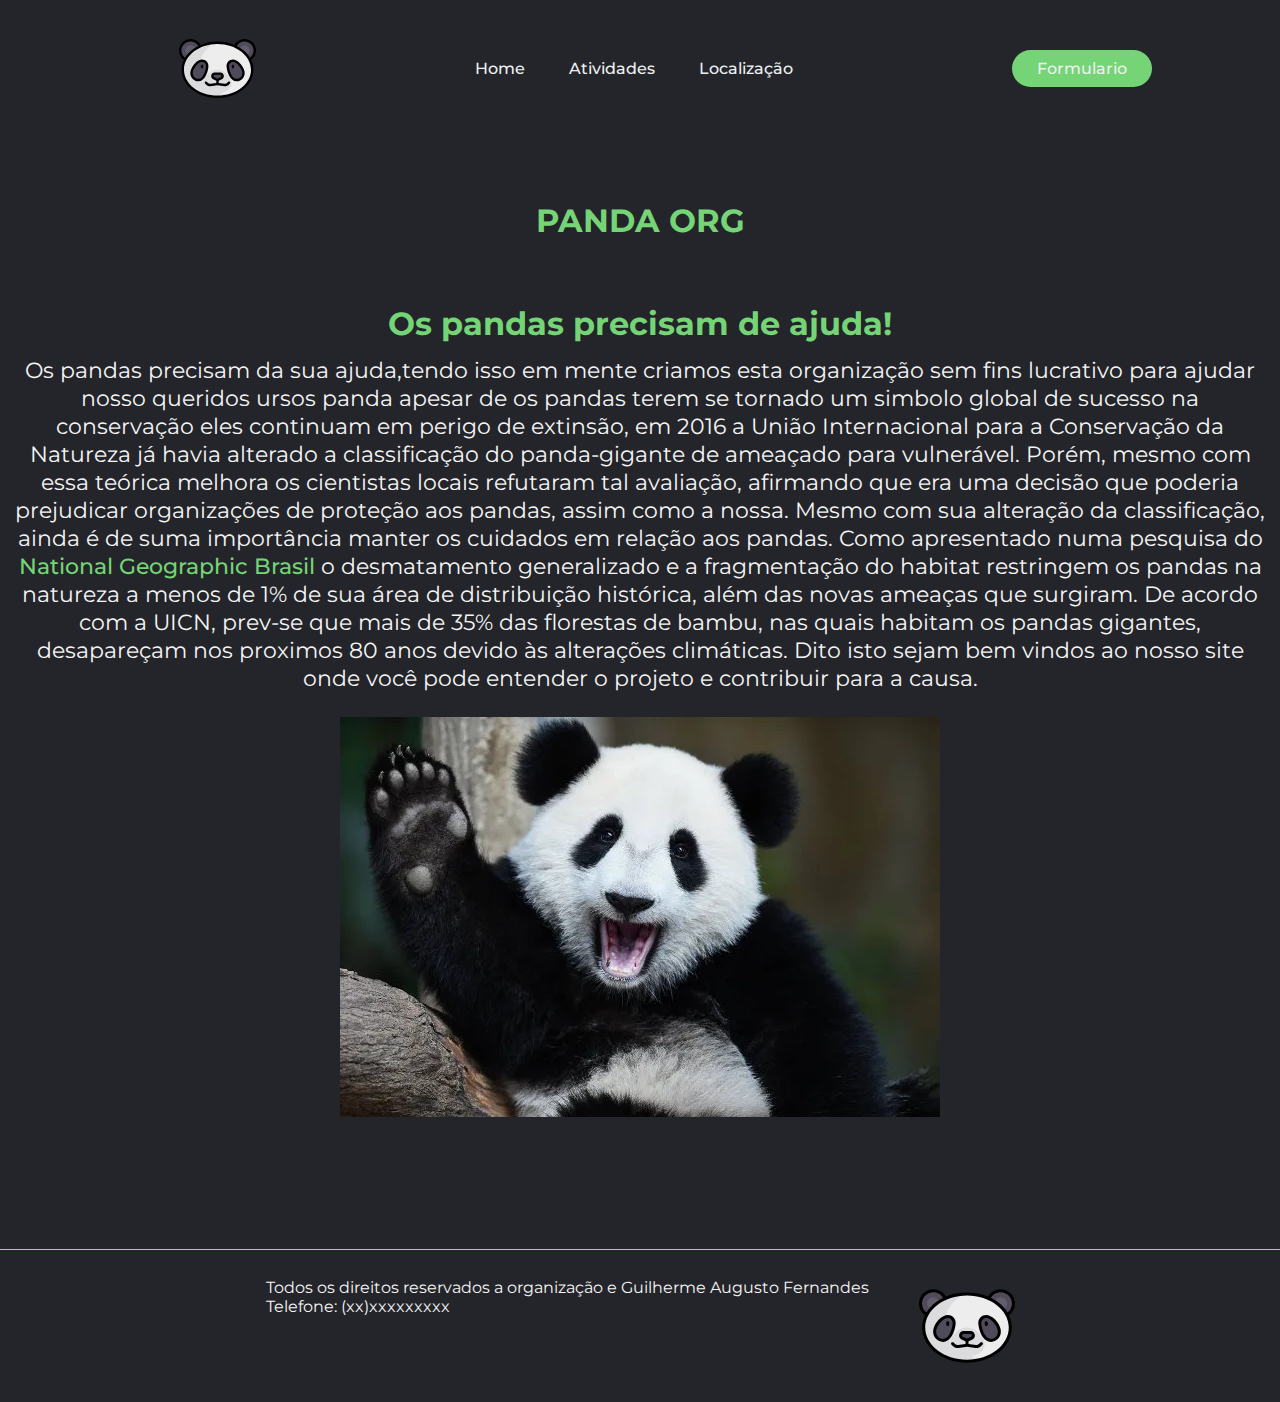
<file: index.html>
<!DOCTYPE html>
<html lang="en">

<head>
    <meta charset="UTF-8">
    <meta http-equiv="X-UA-Compatible" content="IE=edge">
    <meta name="viewport" content="width=device-width, initial-scale=1.0">
    <link rel="stylesheet" href="styles/styleP.css">
    <link rel="shorcut icon" href="imagens/pandafav.ico">
    <title>PANDA ORG</title>


</head>

<body>
        
    <header>

        <img class="logo" src="imagens/pandaIcon.svg" alt="logo">
 
        <nav>
            <ul class="nav_links">
                <li><a href="index.html">Home</a></li>
                <li><a href="Atividades.html">Atividades</a></li>
                <li><a href="Localizacao.html">Localização</a></li>

            </ul>
        </nav>
        <a class="cta" href="Formulario.html"><button>Formulario</button></a>
    </header>



    <h1>
        PANDA ORG
    </h1>
    <h1>
        Os pandas precisam de ajuda!
    </h1>



    <p class="texto">
        Os pandas precisam da sua ajuda,tendo isso em mente criamos esta organização sem fins lucrativo para ajudar
        nosso queridos ursos panda apesar de os pandas terem se
        tornado um simbolo global de sucesso na conservação eles continuam em perigo de extinsão, em 2016
        a União Internacional para a Conservação da Natureza já havia alterado a classificação do panda-gigante de
        ameaçado para vulnerável. Porém, mesmo com essa teórica
        melhora os cientistas locais refutaram tal avaliação, afirmando que era uma decisão que poderia prejudicar
        organizações de proteção aos pandas, assim como a nossa.
        Mesmo com sua alteração da classificação, ainda é de suma importância manter os cuidados em relação aos pandas.
        Como apresentado numa pesquisa do <a
            href="https://www.nationalgeographicbrasil.com/animais/2021/09/pandas-foram-retirados-da-lista-de-especies-ameacadas-na-china-mas-riscos-persistem">National
            Geographic Brasil</a> o
        desmatamento generalizado e a fragmentação do habitat restringem os pandas na natureza a menos de 1% de sua área
        de distribuição histórica, além das novas ameaças que surgiram.
        De acordo com a UICN, prev-se que mais de 35% das florestas de bambu, nas quais habitam os pandas gigantes,
        desapareçam nos proximos 80 anos devido às alterações climáticas.
        Dito isto sejam bem vindos ao nosso site onde você pode entender o projeto e contribuir para a causa.
    </p>


    <div class="flex-container">
        <div class="flex-item">
            <img src="imagens/panda.webp" alt="" class="imagem">
        </div>
    </div>



    <footer class="rodape">


        <p style="color:whitesmoke; ">
            Todos os direitos reservados a organização e Guilherme Augusto Fernandes <br> Telefone: (xx)xxxxxxxxx
        </p>
        <img class="logo" src="imagens/pandaIcon.svg" alt="logo" width="3%" style="margin-left: 50px;">


    </footer>

</body>

</html>
</file>
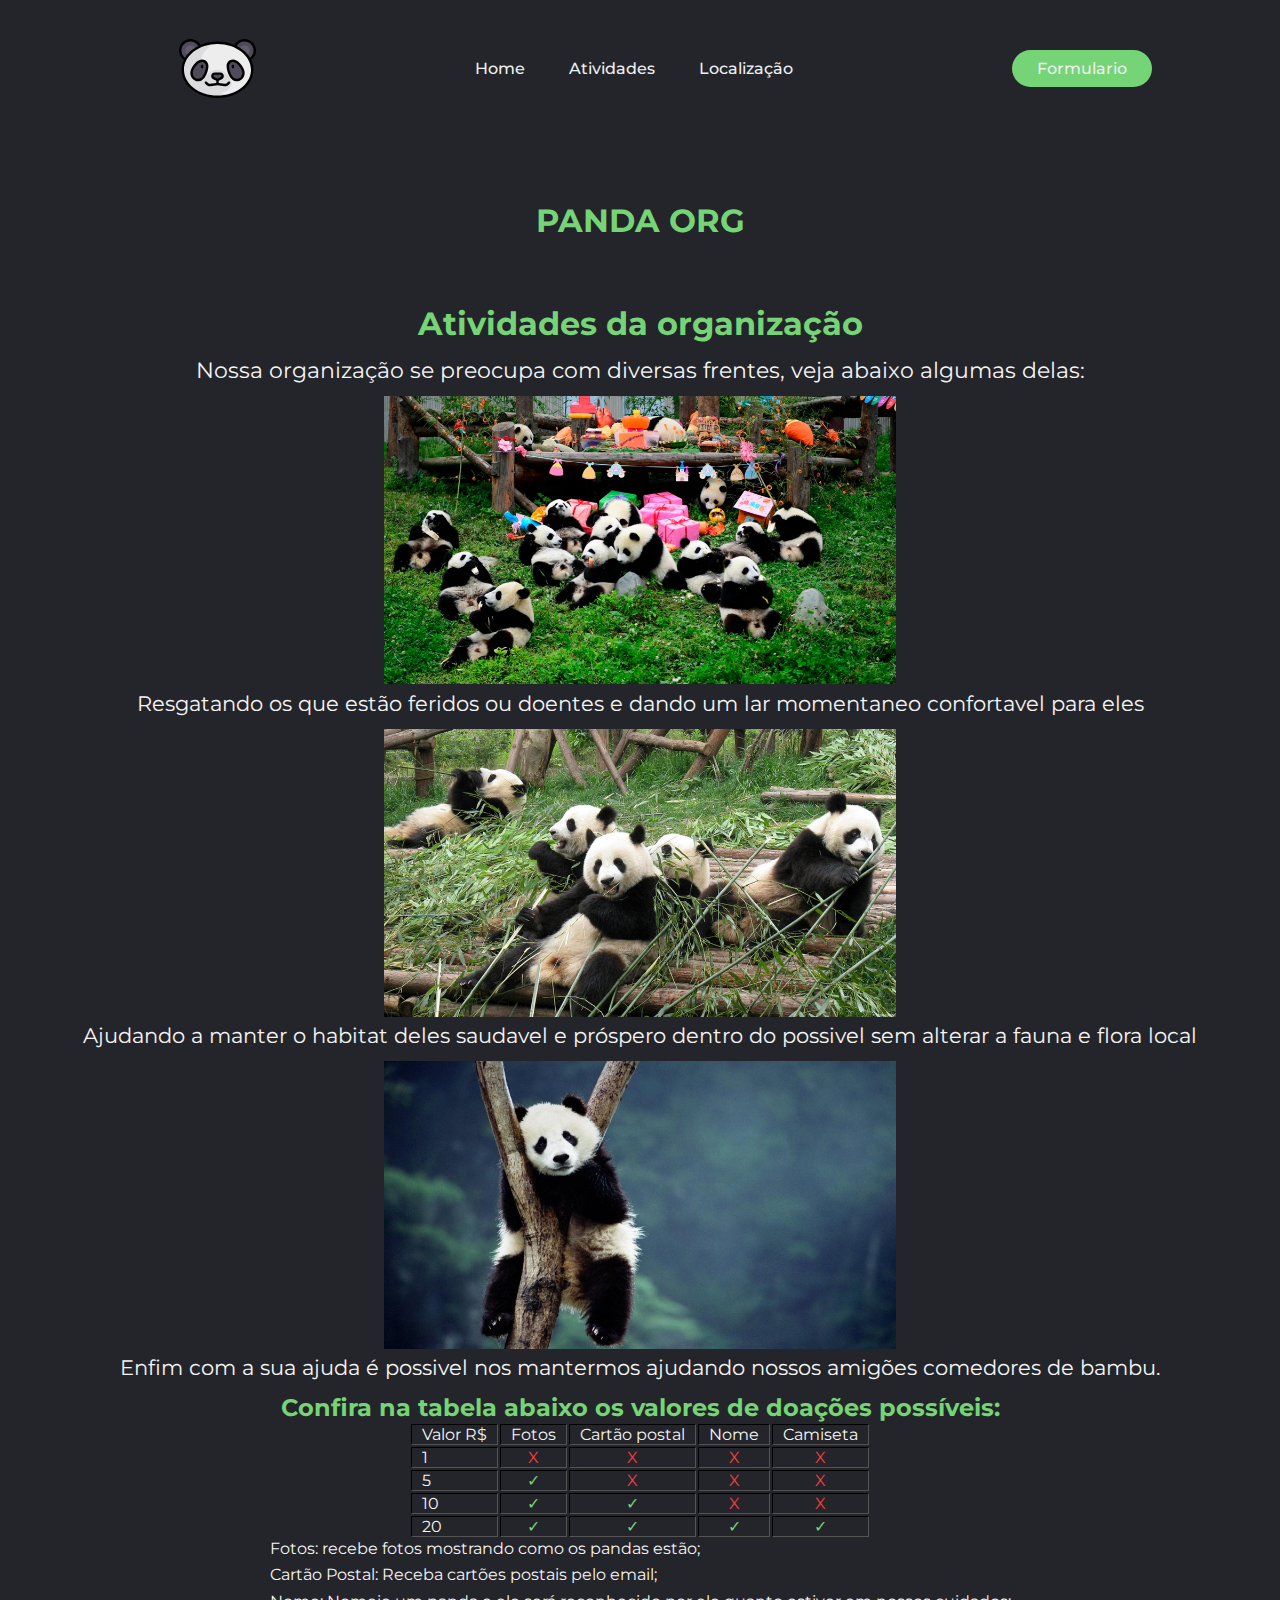
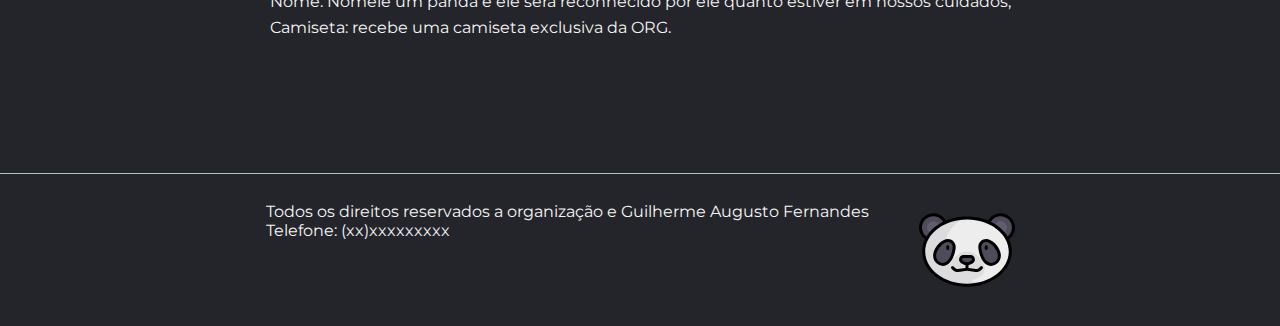
<file: Atividades.html>
<!DOCTYPE html>
<html lang="en">

<head>
    <meta charset="UTF-8">
    <meta http-equiv="X-UA-Compatible" content="IE=edge">
    <meta name="viewport" content="width=device-width, initial-scale=1.0">
    <title>Atividades</title>
    <link rel="stylesheet" href="styles/styleP.css">
</head>

<body>

    <header>
        <img class="logo" src="imagens/pandaIcon.svg" alt="logo">
        <nav>
            <ul class="nav_links">
                <li><a href="index.html">Home</a></li>
                <li><a href="Atividades.html">Atividades</a></li>
                <li><a href="Localizacao.html">Localização</a></li>

            </ul>
        </nav>
        <a class="cta" href="Formulario.html"><button>Formulario</button></a>
    </header>

    <h1>
        PANDA ORG
    </h1>

    <h1>Atividades da organização</h1>
    <section class="flex-container-sec">
        <p class="texto">Nossa organização se preocupa com diversas frentes, veja abaixo algumas delas:</p>


        <div class="flex-container-a">
            <img src="imagens/Chengdu-pandas.jpg" width="40%">
        </div>


        <p class="subtexto">Resgatando os que estão feridos ou doentes e dando um lar momentaneo confortavel para eles
        </p>


        <div class="flex-container-a">
            <img src="imagens/alimentação.jpg" width="40%">
        </div>


        <p class="subtexto">Ajudando a manter o habitat deles saudavel e próspero dentro do possivel sem alterar a fauna
            e flora local</p>


        <div class="flex-container-a">
            <img src="imagens/panda-arvore.jpg" width="40%">
        </div>

    </section>

    <p class="subtexto">Enfim com a sua ajuda é possivel nos mantermos ajudando nossos amigões comedores de bambu.</p>

    <h2 style="text-align: center; color: rgb(117, 212, 117); margin-top: 1%;">Confira na tabela abaixo os valores de
        doações possíveis: </h2>



    <section class="flex-container-sec">
        <div class="flex-item-a">

            <table border="3" class="tabela-preco">

                <tr>
                    <td>Valor R$</td>
                    <td>Fotos</td>
                    <td>Cartão postal </td>
                    <td>Nome</td>
                    <td>Camiseta</td>
                </tr>
                <tr>
                    <td>1</td>
                    <td class="x">X</td>
                    <td class="x">X</td>
                    <td class="x">X</td>
                    <td class="x">X</td>

                </tr>
                <tr>
                    <td>5</td>
                    <td class="v">✓</td>
                    <td class="x">X</td>
                    <td class="x">X</td>
                    <td class="x">X</td>

                </tr>
                <tr>
                    <td>10</td>
                    <td class="v">✓</td>
                    <td class="v">✓</td>
                    <td class="x">X</td>
                    <td class="x">X</td>
                </tr>
                <tr>
                    <td>20</td>
                    <td class="v">✓</td>
                    <td class="v">✓</td>
                    <td class="v">✓</td>
                    <td class="v">✓</td>

                </tr>


            </table>
        </div>



        <div class="flex-item-a">
            <p class="descricao">Fotos: recebe fotos mostrando como os pandas estão;</p>
            <p class="descricao">Cartão Postal: Receba cartões postais pelo email;</p>
            <p class="descricao">Nome: Nomeie um panda e ele será reconhecido por ele quanto estiver em nossos cuidados;
            </p>
            <p class="descricao">Camiseta: recebe uma camiseta exclusiva da ORG.</p>

        </div>

    </section>
    
    <footer class="rodape">
        

        <p style="color:whitesmoke; ">
            Todos os direitos reservados a organização e Guilherme Augusto Fernandes <br> Telefone: (xx)xxxxxxxxx
        </p>
        <img class="logo" src="imagens/pandaIcon.svg" alt="logo" width="3%" style="margin-left: 50px;">


   </footer>

</body>

</html>
</file>
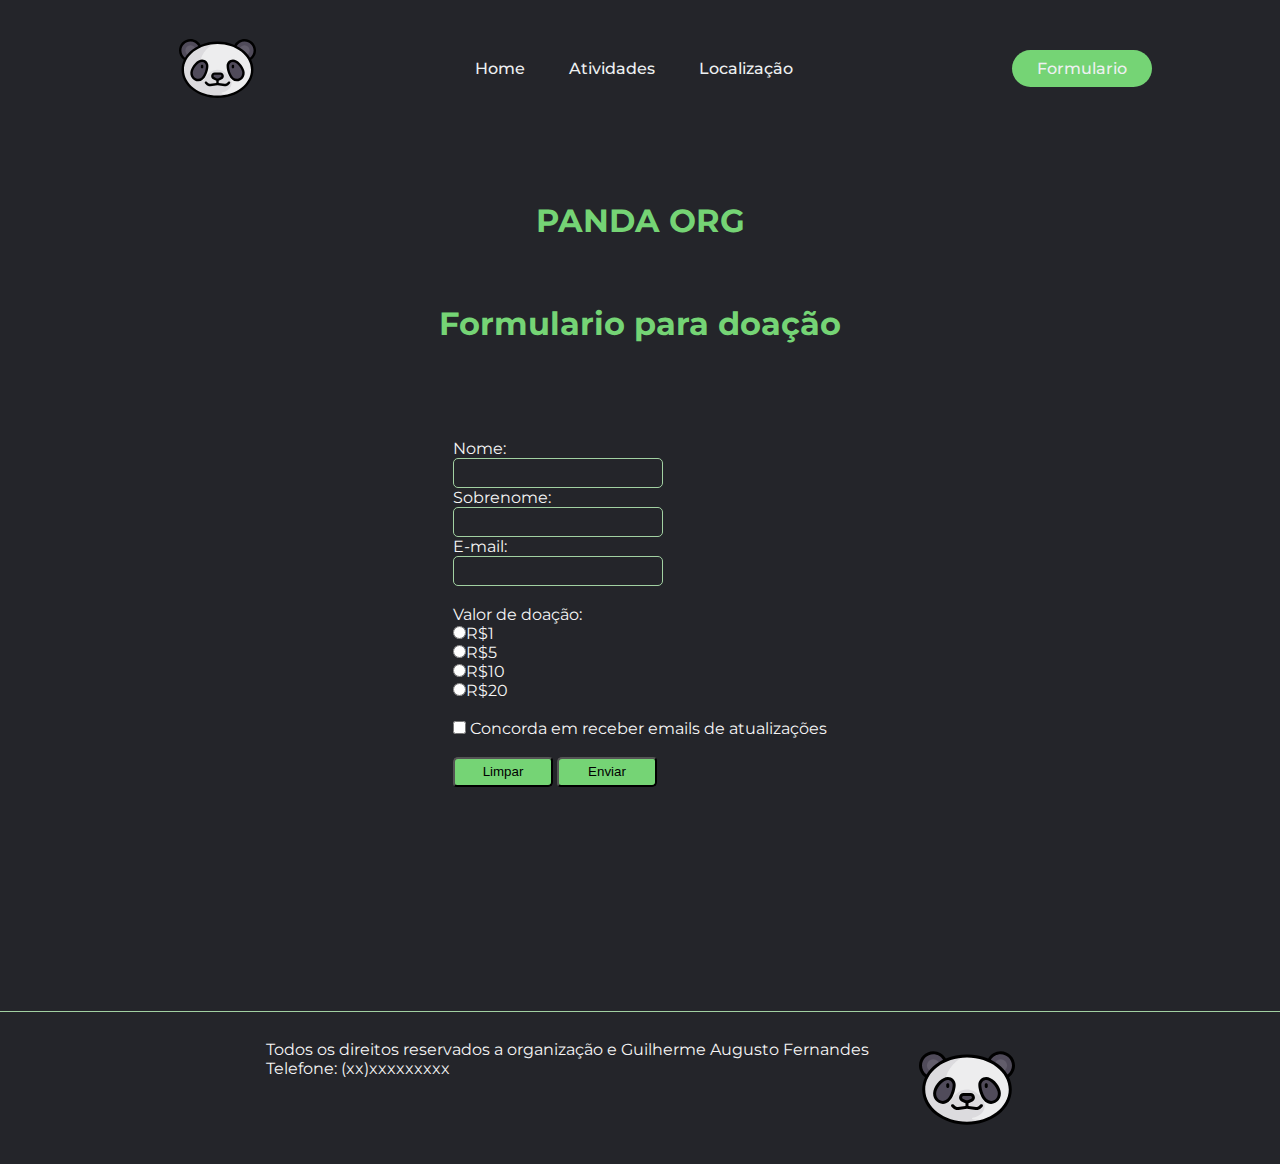
<file: Formulario.html>
<!DOCTYPE html>
<html lang="en">

<head>
    <meta charset="UTF-8">
    <meta http-equiv="X-UA-Compatible" content="IE=edge">
    <meta name="viewport" content="width=device-width, initial-scale=1.0">
    <title>Formulario</title>
    <link rel="stylesheet" href="styles/styleP.css">
</head>

<body>

    <header>
        <img class="logo" src="imagens/pandaIcon.svg" alt="logo">

        <nav>
            <ul class="nav_links">
                <li><a href="index.html">Home</a></li>
                <li><a href="Atividades.html">Atividades</a></li>
                <li><a href="Localizacao.html">Localização</a></li>

            </ul>
        </nav>
        <a class="cta" href="Formulario.html"><button>Formulario</button></a>
    </header>

    <h1>
        PANDA ORG
    </h1>
    <h1>Formulario para doação</h1>

<section id="section-form">
    <form action="Agradecimento.html"  id="formulario">
        <div>
            <label for="nome">Nome:</label><br>
            <input type="text" id="nome" required><br>
            <label for="sobrenome">Sobrenome:</label><br>
            <input type="text" id="sobrenome" required>
        </div>
        <div>
            <label for="email">E-mail: </label><br>
            <input type="email" id="email">
        </div>
        <div>
            <br><label for="">Valor de doação: </label><br>
            <input type="radio" name="doacao" id="cinco" required>R$1<br>
            <input type="radio" name="doacao" id="cinco">R$5 <br>
            <input type="radio" name="doacao" id="cinco">R$10 <br>
            <input type="radio" name="doacao" id="cinco">R$20 <br>
        </div>

        <div>
            <br>
           <input type="checkbox" name="termos" id="termo"> <label for="">Concorda em receber emails de atualizações</label>
        </div>

        <div>
           <br> <input type="reset" value="Limpar" style="background-color: rgb(117, 212, 117); border-radius: 5px 4px; width: 100px; height: 30px;">
           <input type="submit" value="Enviar" style="background-color: rgb(117, 212, 117); border-radius: 5px 4px; width: 100px; height: 30px;">
           
        </div>
        

    </form>

</section>

    <footer class="rodape">
        

        <p style="color:whitesmoke; ">
            Todos os direitos reservados a organização e Guilherme Augusto Fernandes <br> Telefone: (xx)xxxxxxxxx
        </p>
        <img class="logo" src="imagens/pandaIcon.svg" alt="logo" width="3%" style="margin-left: 50px;">


   </footer>



</body>

</html>
</file>
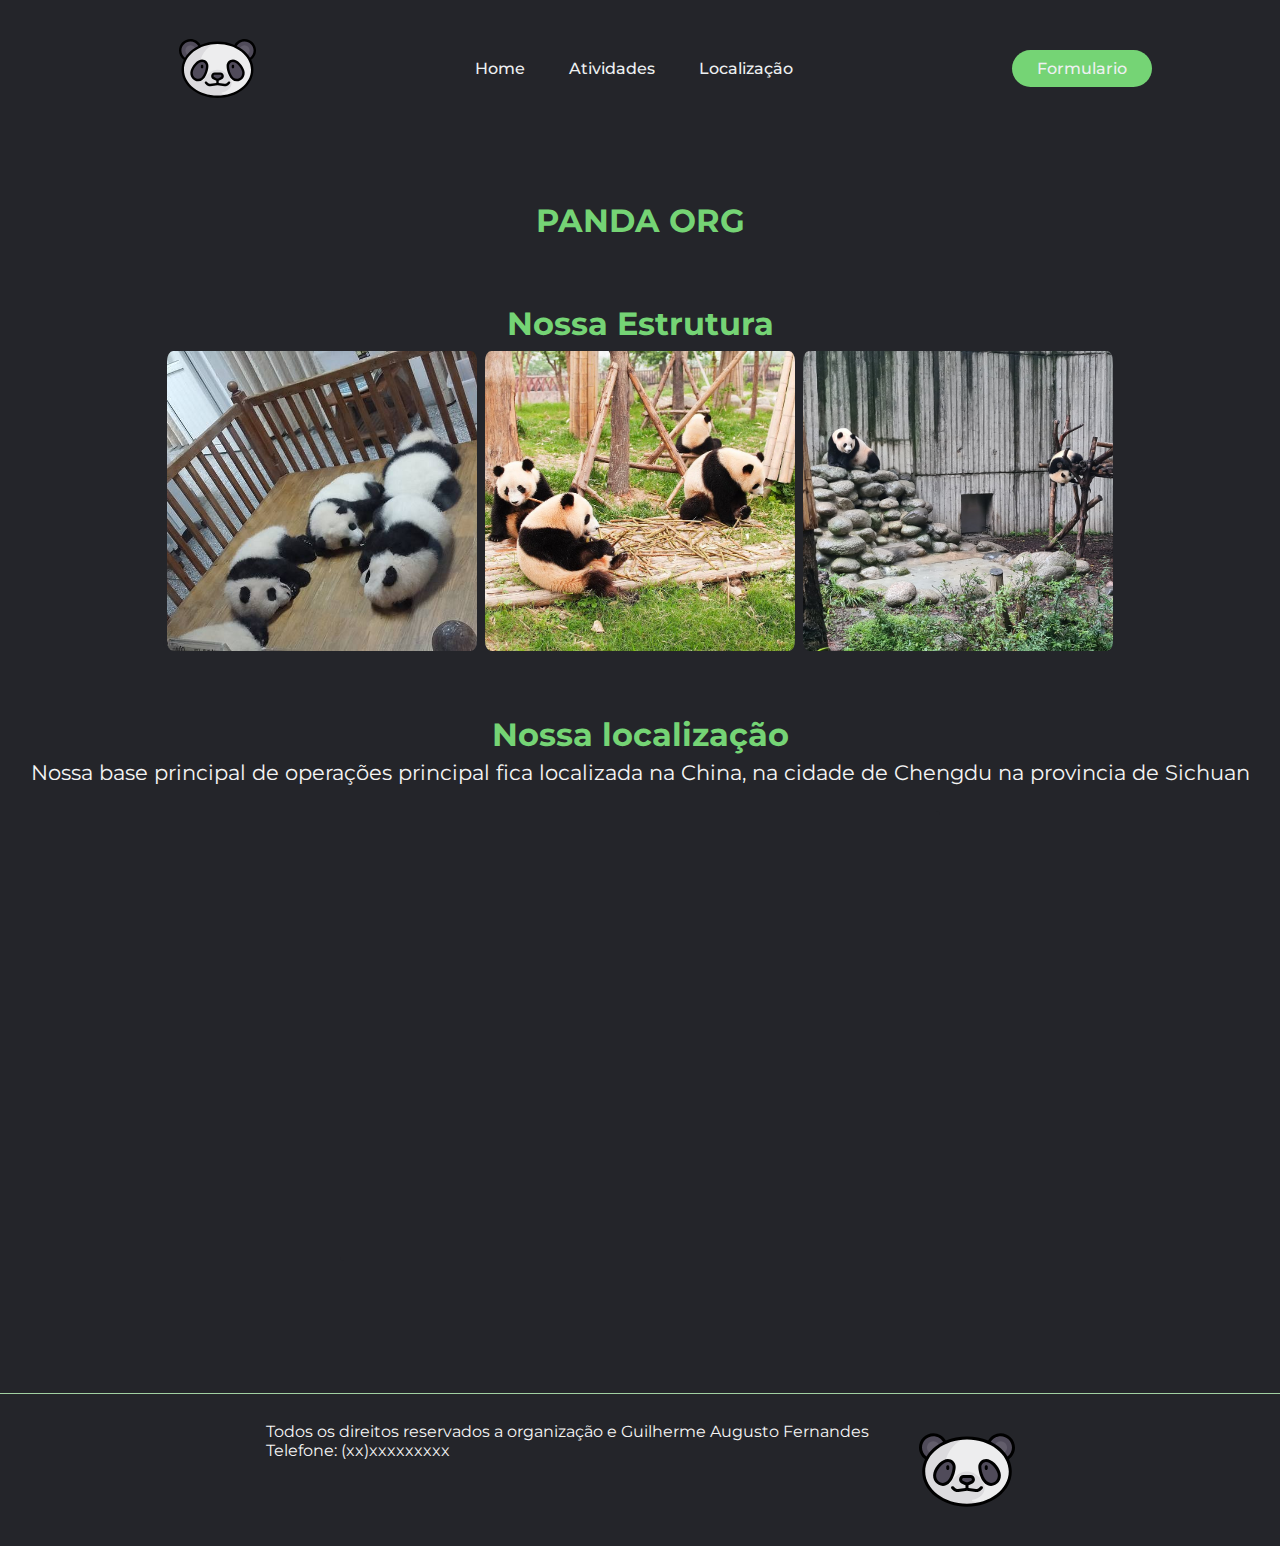
<file: Localizacao.html>
<!DOCTYPE html>
<html lang="en">

<head>
    <meta charset="UTF-8">
    <meta http-equiv="X-UA-Compatible" content="IE=edge">
    <meta name="viewport" content="width=device-width, initial-scale=1.0">
    <title>Localizacao</title>
    <link rel="stylesheet" href="styles/styleP.css">
</head>

<body>

    <header>
        <img class="logo" src="imagens/pandaIcon.svg" alt="logo">
        <nav>
            <ul class="nav_links">
                <li><a href="index.html">Home</a></li>
                <li><a href="Atividades.html">Atividades</a></li>
                <li><a href="Localizacao.html">Localização</a></li>
                
            </ul>
        </nav>
        <a class="cta" href="Formulario.html"><button>Formulario</button></a>
    </header>

    <h1>
        PANDA ORG
    </h1>

    <h1>Nossa Estrutura</h1>


    <div id="galeria">

        <img src="imagens/bbs-pandas.jpg" alt="">
        <img src="imagens/teenage-pandas.jpg" alt="">
        <img src="imagens/pandasX.jpg" alt="">

    </div>


    <h1>Nossa localização</h1>
    <p class="subtexto">Nossa base principal de operações principal fica localizada na China, na cidade de Chengdu na provincia de Sichuan</p>

    <div class="flex-container">
        <div>
            <iframe class="map"
                src="https://www.google.com/maps/embed?pb=!1m14!1m8!1m3!1d27437.26050899523!2d104.15656029295667!3d30.728025848816788!3m2!1i1024!2i768!4f13.1!3m3!1m2!1s0x0%3A0xd3cd637087189177!2sChengdu%20Research%20Base%20of%20Giant%20Panda%20Breeding!5e0!3m2!1spt-BR!2sbr!4v1668356601980!5m2!1spt-BR!2sbr"
                width="600" height="450" style="border:0; border-radius: 0 4px ;" allowfullscreen="" loading="lazy"
                referrerpolicy="no-referrer-when-downgrade"></iframe>
        </div>
    </div>

    <footer class="rodape">
        

        <p style="color:whitesmoke; ">
            Todos os direitos reservados a organização e Guilherme Augusto Fernandes <br> Telefone: (xx)xxxxxxxxx
        </p>
        <img class="logo" src="imagens/pandaIcon.svg" alt="logo" width="3%" style="margin-left: 50px;">


   </footer>

</body>

</html>
</file>
<file: styles/styleP.css>
@import url('https://fonts.googleapis.com/css2?family=Montserrat:wght@500&display=swap');

body {
    font-family: "Montserrat", sans-serif;
}

* {
    box-sizing: border-box;
    margin: 0;
    padding: 0;
    background-color: #24252a;
}


li,a,button {
    font-family: "Montserrat", sans-serif;
    font-weight: 500;
    font-size: 1rem;
    color: #edf0f1;
    text-decoration: none;
}

header {
    display: flex;
    justify-content: space-between;
    align-items: center;
    padding: 30px 10%;
}


.nav_links {
    list-style-type: none;

}

.nav_links li {
    display: inline-block;
    padding: 0px 20px;
}

.nav_links li a {
    transition: all 0.3 ease 0s;
}

.nav_links li a:hover {
    color: rgb(117, 212, 117);
}

button {
    padding: 9px 25px;
    background-color: rgba(117, 212, 117, 1);
    border: none;
    border-radius: 50px;
    cursor: pointer;
    transition: all 0.3 ease 0s;
}

button:hover {
    background-color: rgb(70, 129, 70, 0.8);
}


.texto {
    font-family: "Montserrat", sans-serif;
    font-size: 1.4rem;
    margin-top: 1%;
    padding-left: 1%;
    padding-right: 1%;
    text-align: center;
    border-radius: 10px;
    color: whitesmoke;

}

.texto>a {
    font-family: "Montserrat", sans-serif;
    text-decoration: none;
    background-color: #24252a;
    font-size: 1.4rem;
    color: rgb(117, 212, 117);

}



h1 {
    text-align: center;
    margin-top: 5%;
    color: rgb(117, 212, 117);

}

.flex-container {
    display: flex;
    justify-content: center;
    flex-direction: center;
    margin-top: 2%;
}

.flex-item {
    height: 10%;
}

.imagem:hover {
    transform: scale(1.05);
    cursor: pointer;
    background-color: #3d3e41;
}

.flex-container-a {
    display: flex;
    justify-content: center;
    flex-direction: center;
    margin-top: 1%;


}



.subtexto {
    text-align: center;
    color: whitesmoke;
    margin-top: 0.5%;
    font-size: 1.3rem;
}

.tabela-preco {
    border: black;

}

tr>td {

    color: whitesmoke;
    padding-left: 10px;
    padding-right: 10px;

}

.x {
    color: rgb(247, 62, 62);
    text-align: center;
}

.v {
    color: rgb(117, 212, 117);
    text-align: center;
}

.descricao {
    color: whitesmoke;
    margin-bottom: 1%;
}

.flex-container-sec {
    display: flex;
    flex-direction: column;
    justify-content: center;
    align-items: center;
}


#galeria {
    display: flex;
    flex-direction: row;
    flex-wrap: wrap;
    justify-content: center;
    align-items: center;
    padding: 0 4px;
}

#galeria img {

    width: 25%;
    height: 300px;
    object-fit: cover;
    margin-top: 8px;
    padding: 0 4px;
    border-radius: 0 4px;
    border-radius: 10px;
}


#galeria img:hover{
    transform: scale(1.05);
}


#formulario {
    color: whitesmoke;
}

#section-form {
    display: flex;
    align-items: center;
    justify-content: center;
    height: 60vh;
}


#section-form input[type=text] {
    outline: unset;
    border-radius: 5px 5px;
    border: 1px solid rgb(162, 209, 162);
    width: 210px;
    height: 30px;
    color: whitesmoke;

}

#section-form input[type=email] {
    outline: unset;
    border-radius: 5px 5px;
    border: 1px solid rgb(162, 209, 162);
    width: 210px;
    height: 30px;
    color: whitesmoke;
}

.rodape {
    display: flex;
    justify-content: center;
    padding-top: 28px;
    padding-bottom: 28px;
    border-top: 1px solid rgb(162, 209, 162);
    margin-top: 10%;
}
.logo{
    margin-left: 5%; 
    width: 7.5%;
    
}


@media (max-width: 800px){
    h1{
        font-size: 1rem;
    }
    .texto{
        font-size: 1rem;
    }
    .texto > a{
        font-size: 1rem;
    }
    .imagem{
        width: 100%;
    }

    .rodape {
        font-size: 0.7rem;
    }
    .logo{
        width: 10%;
    }
    #galeria {
        display: flex;
        flex-direction: column;
        flex-wrap: wrap;
        justify-content: center;
        align-items: center;
        padding: 0 4px;
    }
    
    #galeria img {
    
        width: 90%;
        height: 300px;
        object-fit: cover;
        margin-top: 8px;
        padding: 0 4px;
        border-radius: 0 4px;
        border-radius: 10px;
    }

    .map{
        width: 100%;
    }

    .flex-container-a > img{
        width: 60%;
    }

    .rodape{
        margin-top: 30%;
    }

    li,a,button {

        font-size: 0.9rem;
    }

}
</file>
